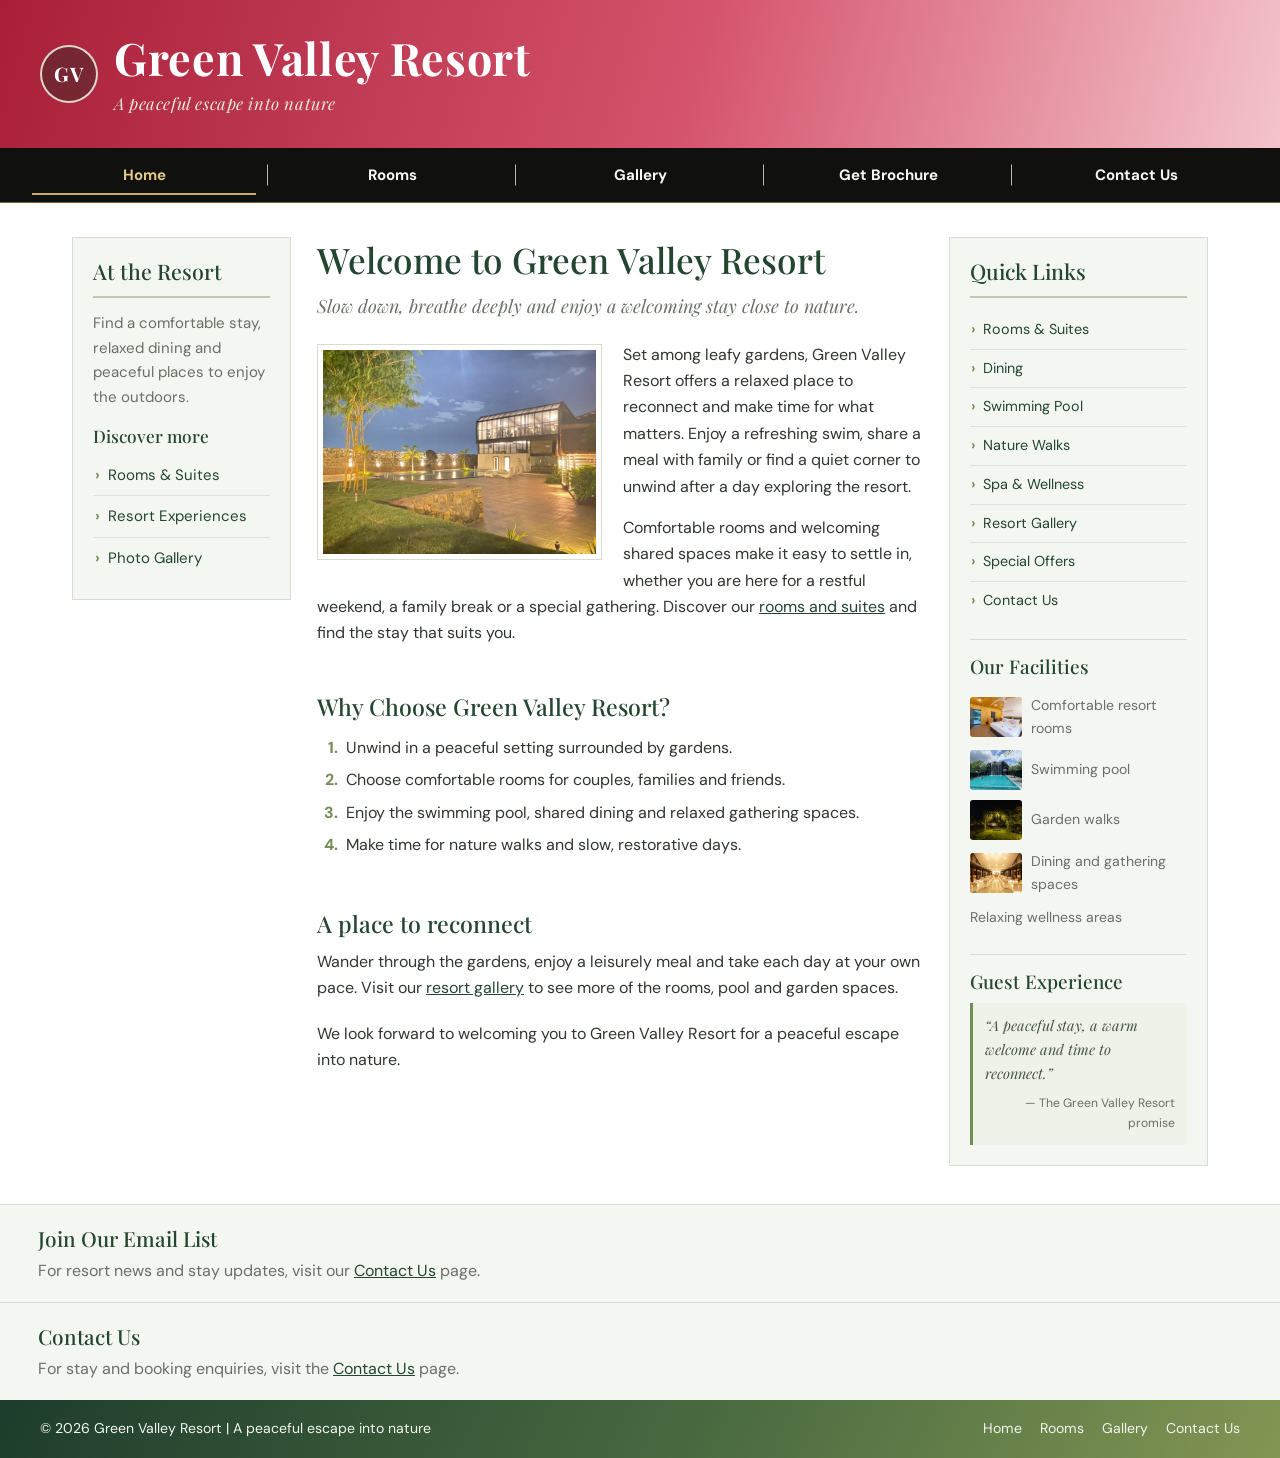
<file: index.html>
<!doctype html>
<html lang="en">
<head>
  <meta charset="utf-8">
  <meta name="viewport" content="width=device-width, initial-scale=1">
  <meta name="description" content="Green Valley Resort is a peaceful escape into nature, with welcoming rooms, poolside relaxation and garden experiences.">
  <title>Green Valley Resort | Home</title>
  <link href="https://cdn.jsdelivr.net/npm/bootstrap@5.3.3/dist/css/bootstrap.min.css" rel="stylesheet" integrity="sha384-QWTKZyjpPEjISv5WaRU9OFeRpok6YctnYmDr5pNlyT2bRjXh0JMhjY6hW+ALEwIH" crossorigin="anonymous">
  <link rel="preconnect" href="https://fonts.googleapis.com">
  <link rel="preconnect" href="https://fonts.gstatic.com" crossorigin>
  <link href="https://fonts.googleapis.com/css2?family=DM+Sans:wght@400;500;600;700&family=Playfair+Display:wght@600;700&display=swap" rel="stylesheet">
  <link rel="stylesheet" href="styles/normalize.css">
  <link rel="stylesheet" href="styles/main.css">
</head>
<body>
  <div class="site-shell">
    <header class="site-header">
      <div class="header-inner">
        <a class="brand" href="index.html">
          <span class="brand-mark" aria-hidden="true">GV</span>
          <span class="brand-copy">
            <span class="brand-name">Green Valley Resort</span>
            <span class="tagline">A peaceful escape into nature</span>
          </span>
        </a>
      </div>
    </header>

    <nav class="navbar navbar-expand-lg navbar-dark resort-nav" aria-label="Main navigation">
      <div class="container-fluid nav-inner">
        <button class="navbar-toggler ms-auto" type="button" data-bs-toggle="collapse" data-bs-target="#primaryNav" aria-controls="primaryNav" aria-expanded="false" aria-label="Toggle navigation">
          <span class="navbar-toggler-icon"></span>
          <span class="menu-label">MENU</span>
        </button>
        <div class="collapse navbar-collapse" id="primaryNav">
          <ul class="navbar-nav">
            <li class="nav-item"><a class="nav-link active" href="index.html" aria-current="page">Home</a></li>
            <li class="nav-item"><a class="nav-link" href="rooms.html">Rooms</a></li>
            <li class="nav-item"><a class="nav-link" href="gallery.html">Gallery</a></li>
            <li class="nav-item"><a class="nav-link" href="pdf/resort-brochure.pdf" target="_blank" rel="noopener noreferrer">Get Brochure</a></li>
            <li class="nav-item"><a class="nav-link" href="contact.html">Contact Us</a></li>
          </ul>
        </div>
      </div>
    </nav>

    <div class="home-layout">
      <aside class="sidebar sidebar-a">
        <h2>At the Resort</h2>
        <p>Find a comfortable stay, relaxed dining and peaceful places to enjoy the outdoors.</p>
        <h3>Discover more</h3>
        <ul class="side-links">
          <li><a href="rooms.html">Rooms &amp; Suites</a></li>
          <li><a href="rooms.html#experiences">Resort Experiences</a></li>
          <li><a href="gallery.html">Photo Gallery</a></li>
        </ul>
      </aside>

      <main class="main-content">
        <article>
          <h1>Welcome to Green Valley Resort</h1>
          <p class="lead">Slow down, breathe deeply and enjoy a welcoming stay close to nature.</p>
          <figure class="home-photo">
            <img src="images/resort-exterior.jpg" alt="Green Valley Resort exterior beside its outdoor swimming pool at dusk">
          </figure>
          <p>Set among leafy gardens, Green Valley Resort offers a relaxed place to reconnect and make time for what matters. Enjoy a refreshing swim, share a meal with family or find a quiet corner to unwind after a day exploring the resort.</p>
          <p>Comfortable rooms and welcoming shared spaces make it easy to settle in, whether you are here for a restful weekend, a family break or a special gathering. Discover our <a href="rooms.html">rooms and suites</a> and find the stay that suits you.</p>
          <section class="home-followup" id="experiences">
            <h2>Why Choose Green Valley Resort?</h2>
            <ol class="benefit-list">
              <li>Unwind in a peaceful setting surrounded by gardens.</li>
              <li>Choose comfortable rooms for couples, families and friends.</li>
              <li>Enjoy the swimming pool, shared dining and relaxed gathering spaces.</li>
              <li>Make time for nature walks and slow, restorative days.</li>
            </ol>
          </section>
          <section class="home-followup home-introduction">
            <h2>A place to reconnect</h2>
            <p>Wander through the gardens, enjoy a leisurely meal and take each day at your own pace. Visit our <a href="gallery.html">resort gallery</a> to see more of the rooms, pool and garden spaces.</p>
            <p class="closing-note">We look forward to welcoming you to Green Valley Resort for a peaceful escape into nature.</p>
          </section>
        </article>
      </main>

      <aside class="sidebar sidebar-b">
        <h2>Quick Links</h2>
        <ul class="side-links quick-links">
          <li><a href="rooms.html#rooms">Rooms &amp; Suites</a></li>
          <li><a href="rooms.html#dining">Dining</a></li>
          <li><a href="rooms.html#pool">Swimming Pool</a></li>
          <li><a href="rooms.html#nature">Nature Walks</a></li>
          <li><a href="rooms.html#wellness">Spa &amp; Wellness</a></li>
          <li><a href="gallery.html">Resort Gallery</a></li>
          <li><a href="rooms.html#offers">Special Offers</a></li>
          <li><a href="contact.html">Contact Us</a></li>
        </ul>
        <section class="facility-card">
          <h2>Our Facilities</h2>
          <ul class="facility-list">
            <li><img src="images/guest-room.jpg" alt="Timber-finished guest room with a large bed">Comfortable resort rooms</li>
            <li><img src="images/swimming-pool.jpg" alt="Outdoor pool with a rock waterfall">Swimming pool</li>
            <li><img src="images/nature-walk.jpg" alt="Garden seating beneath a leafy pergola">Garden walks</li>
            <li><img src="images/restaurant.jpg" alt="Resort dining room prepared for guests">Dining and gathering spaces</li>
            <li class="facility-list-text">Relaxing wellness areas</li>
          </ul>
        </section>
        <section class="testimonial-card">
          <h2>Guest Experience</h2>
          <blockquote>
            <p>“A peaceful stay, a warm welcome and time to reconnect.”</p>
            <footer>— The Green Valley Resort promise</footer>
          </blockquote>
        </section>
      </aside>
    </div>

    <section class="contact-strip email-list-strip" id="email-list" aria-labelledby="email-list-title">
      <h2 id="email-list-title">Join Our Email List</h2>
      <p>For resort news and stay updates, visit our <a href="contact.html">Contact Us</a> page.</p>
    </section>

    <section class="contact-strip" id="contact" aria-labelledby="contact-title">
      <h2 id="contact-title">Contact Us</h2>
      <p>For stay and booking enquiries, visit the <a href="contact.html">Contact Us</a> page.</p>
    </section>

    <footer class="site-footer">
      <div class="footer-inner">
        <p>&copy; 2026 Green Valley Resort <span aria-hidden="true">|</span> A peaceful escape into nature</p>
        <nav class="footer-nav" aria-label="Footer navigation">
          <a href="index.html">Home</a>
          <a href="rooms.html">Rooms</a>
          <a href="gallery.html">Gallery</a>
          <a href="contact.html">Contact Us</a>
        </nav>
      </div>
    </footer>
  </div>
  <script src="https://cdn.jsdelivr.net/npm/bootstrap@5.3.3/dist/js/bootstrap.bundle.min.js" integrity="sha384-YvpcrYf0tY3lHB60NNkmXc5s9fDVZLESaAA55NDzOxhy9GkcIdslK1eN7N6jIeHz" crossorigin="anonymous"></script>
</body>
</html>
</file>
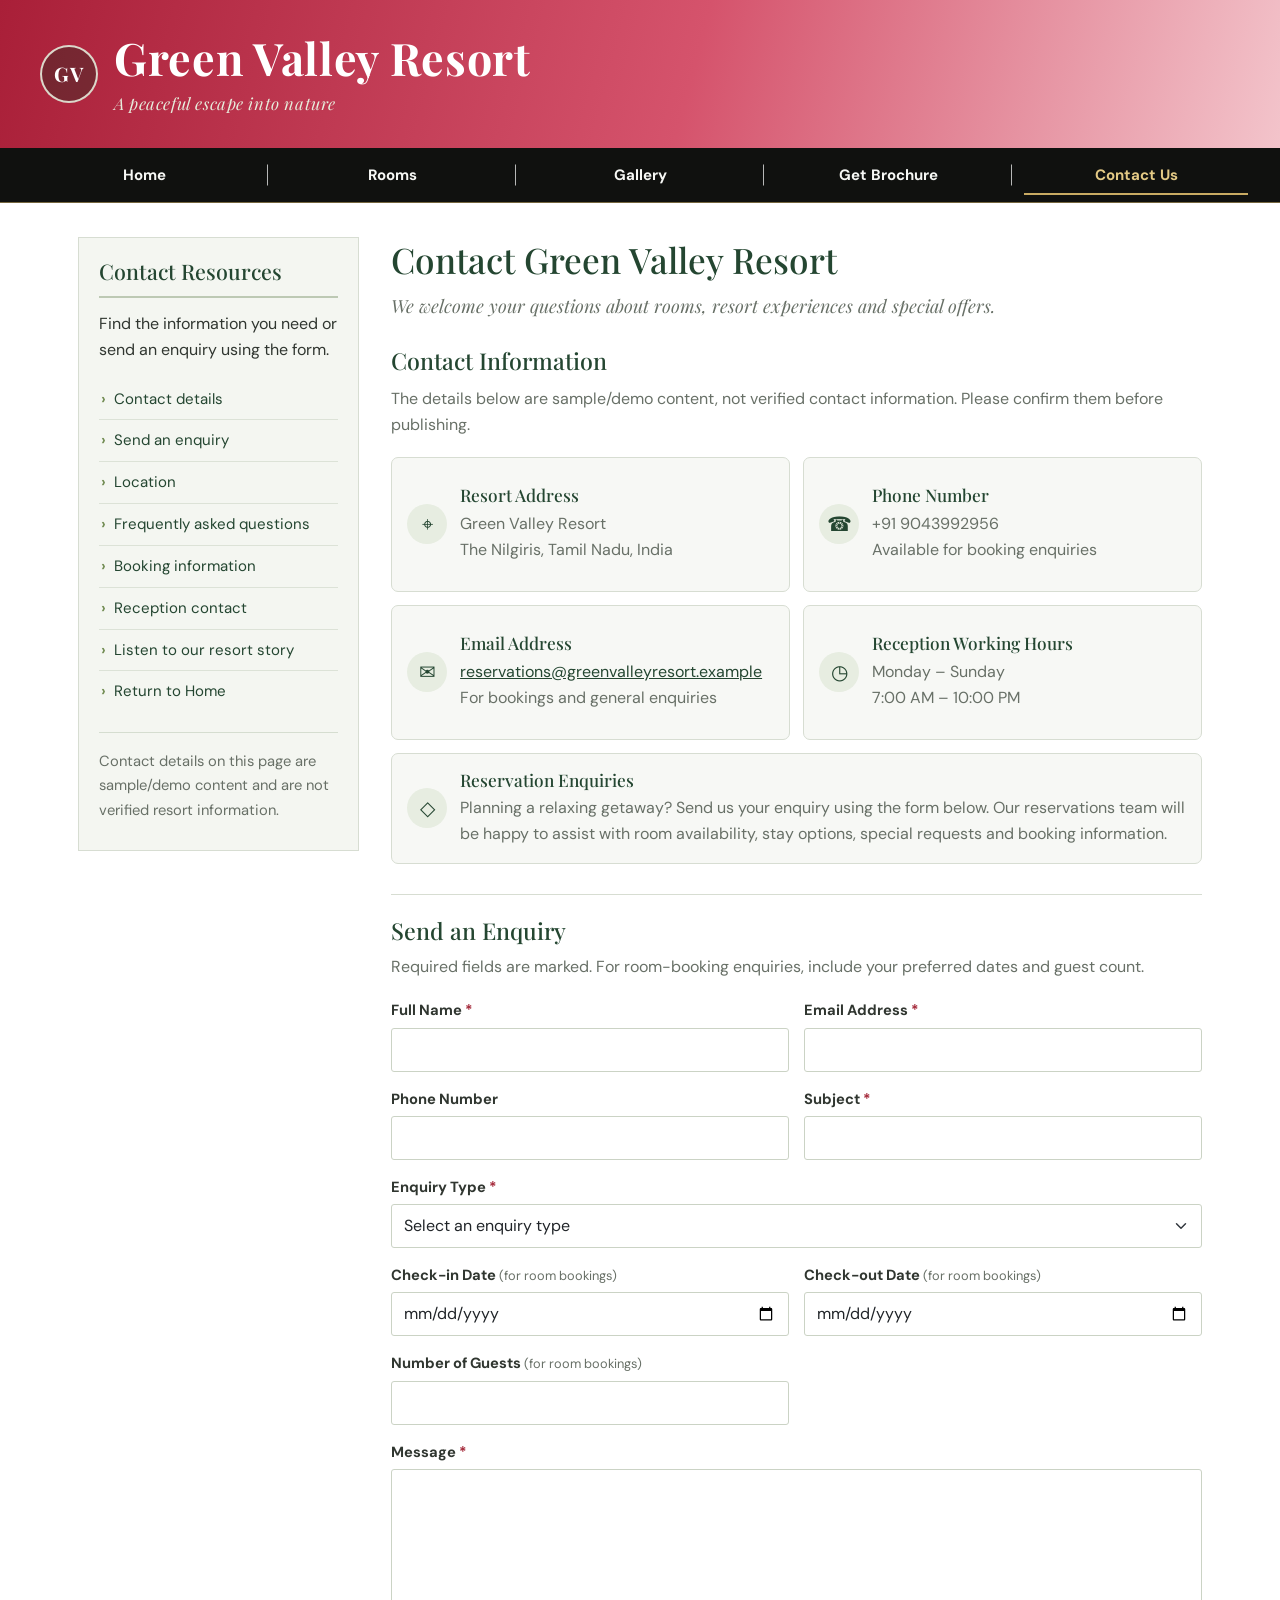
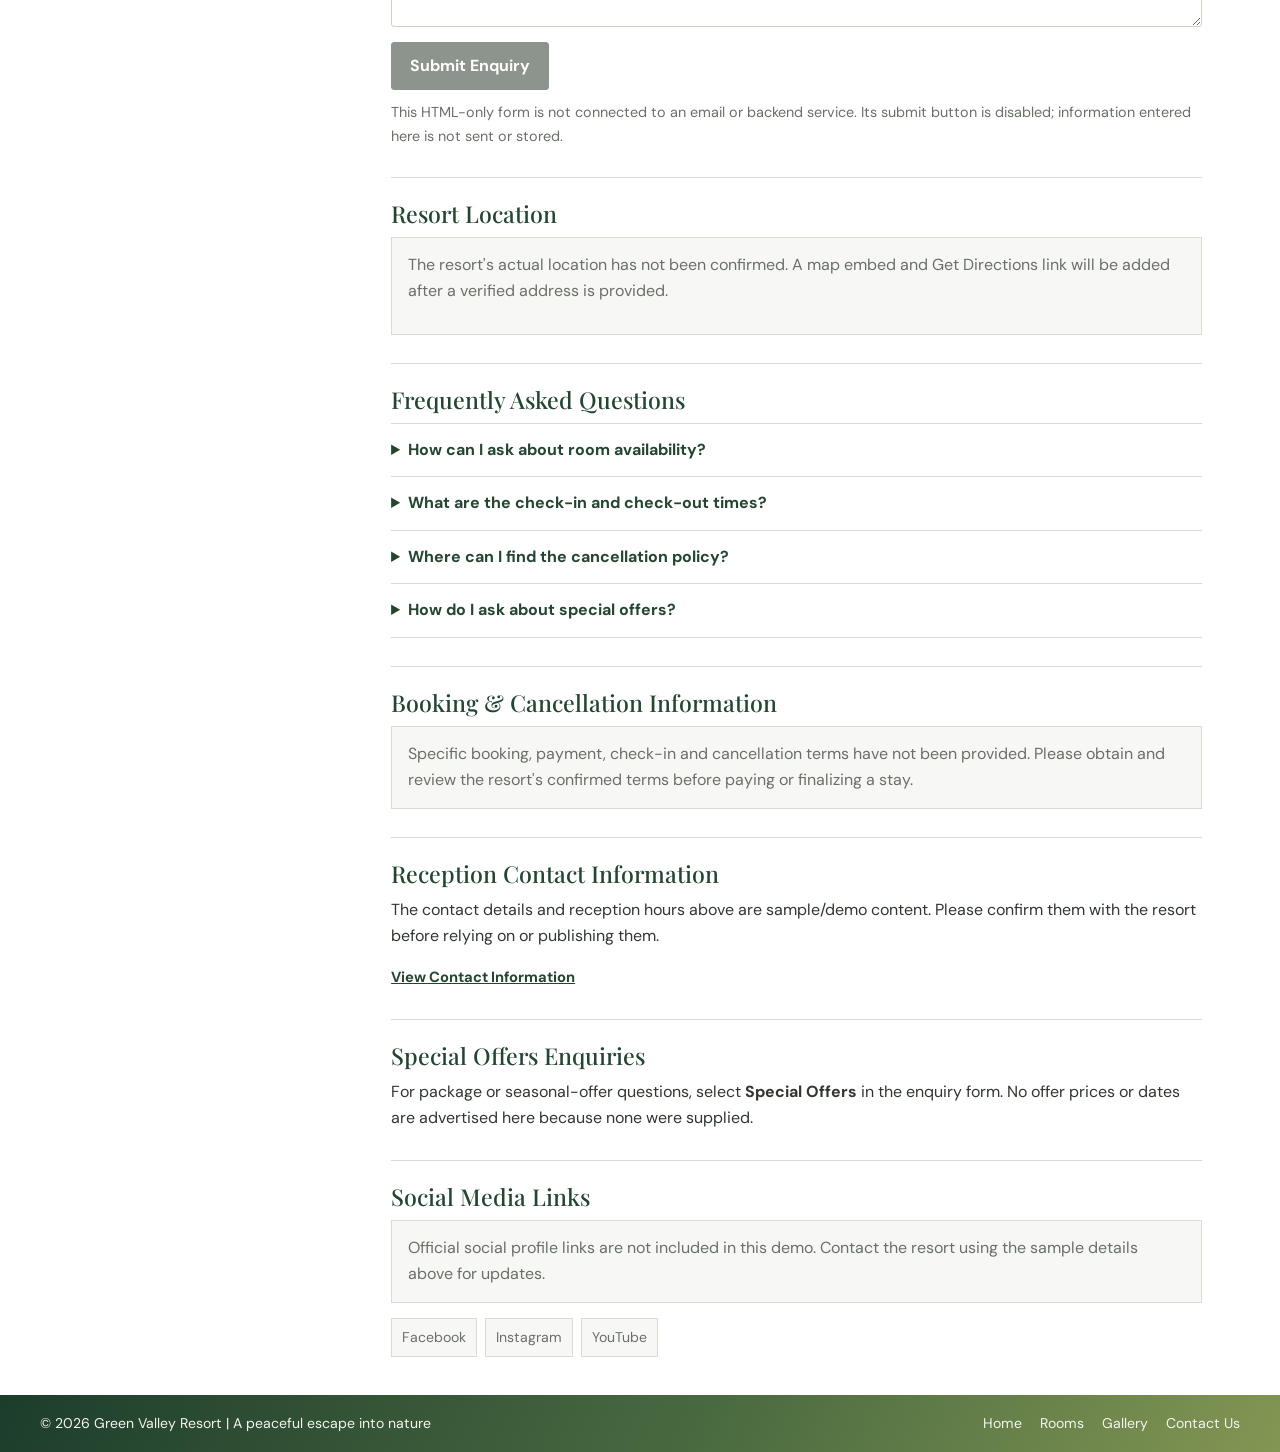
<file: contact.html>
<!doctype html>
<html lang="en">
<head>
  <meta charset="utf-8">
  <meta name="viewport" content="width=device-width, initial-scale=1">
  <meta name="description" content="Contact Green Valley Resort for room bookings, resort information and special-offer enquiries.">
  <title>Contact Us | Green Valley Resort</title>
  <link href="https://cdn.jsdelivr.net/npm/bootstrap@5.3.3/dist/css/bootstrap.min.css" rel="stylesheet" integrity="sha384-QWTKZyjpPEjISv5WaRU9OFeRpok6YctnYmDr5pNlyT2bRjXh0JMhjY6hW+ALEwIH" crossorigin="anonymous">
  <link rel="preconnect" href="https://fonts.googleapis.com">
  <link rel="preconnect" href="https://fonts.gstatic.com" crossorigin>
  <link href="https://fonts.googleapis.com/css2?family=DM+Sans:wght@400;500;600;700&family=Playfair+Display:wght@600;700&display=swap" rel="stylesheet">
  <link rel="stylesheet" href="styles/normalize.css">
  <link rel="stylesheet" href="styles/content.css">
</head>
<body>
  <div class="site-shell">
    <header class="site-header">
      <div class="header-inner">
        <a class="brand" href="index.html">
          <span class="brand-mark" aria-hidden="true">GV</span>
          <span class="brand-copy">
            <span class="brand-name">Green Valley Resort</span>
            <span class="tagline">A peaceful escape into nature</span>
          </span>
        </a>
      </div>
    </header>

    <nav class="navbar navbar-expand-lg navbar-dark resort-nav" aria-label="Main navigation">
      <div class="container-fluid nav-inner">
        <button class="navbar-toggler ms-auto" type="button" data-bs-toggle="collapse" data-bs-target="#primaryNav" aria-controls="primaryNav" aria-expanded="false" aria-label="Toggle navigation">
          <span class="navbar-toggler-icon"></span>
          <span class="menu-label">MENU</span>
        </button>
        <div class="collapse navbar-collapse" id="primaryNav">
          <ul class="navbar-nav">
            <li class="nav-item"><a class="nav-link" href="index.html">Home</a></li>
            <li class="nav-item"><a class="nav-link" href="rooms.html">Rooms</a></li>
            <li class="nav-item"><a class="nav-link" href="gallery.html">Gallery</a></li>
            <li class="nav-item"><a class="nav-link" href="pdf/resort-brochure.pdf" target="_blank" rel="noopener noreferrer">Get Brochure</a></li>
            <li class="nav-item"><a class="nav-link active" href="contact.html" aria-current="page">Contact Us</a></li>
          </ul>
        </div>
      </div>
    </nav>

    <div class="content-layout contact-page">
      <aside class="sidebar">
        <h2>Contact Resources</h2>
        <p>Find the information you need or send an enquiry using the form.</p>
        <ul class="side-links">
          <li><a href="#contact-details">Contact details</a></li>
          <li><a href="#contact-form">Send an enquiry</a></li>
          <li><a href="#location">Location</a></li>
          <li><a href="#faq">Frequently asked questions</a></li>
          <li><a href="#booking-info">Booking information</a></li>
          <li><a href="#reception-contact">Reception contact</a></li>
          <li><a href="gallery.html#audio-tour">Listen to our resort story</a></li>
          <li><a href="index.html">Return to Home</a></li>
        </ul>
        <div class="sidebar-note">
          <p>Contact details on this page are sample/demo content and are not verified resort information.</p>
        </div>
      </aside>

      <main class="main-content">
        <h1>Contact Green Valley Resort</h1>
        <p class="lead">We welcome your questions about rooms, resort experiences and special offers.</p>

        <section id="contact-details" aria-labelledby="contact-details-title">
          <h2 id="contact-details-title">Contact Information</h2>
          <p class="contact-section-intro">The details below are sample/demo content, not verified contact information. Please confirm them before publishing.</p>
          <div class="contact-detail-grid">
            <article class="contact-detail-card">
              <span class="contact-detail-icon" aria-hidden="true">⌖</span>
              <div>
                <h2>Resort Address</h2>
                <p>Green Valley Resort<br>The Nilgiris, Tamil Nadu, India</p>
              </div>
            </article>
            <article class="contact-detail-card">
              <span class="contact-detail-icon" aria-hidden="true">☎</span>
              <div>
                <h2>Phone Number</h2>
                <p>+91 9043992956<br>Available for booking enquiries</p>
              </div>
            </article>
            <article class="contact-detail-card">
              <span class="contact-detail-icon" aria-hidden="true">✉</span>
              <div>
                <h2>Email Address</h2>
                <p><a href="mailto:reservations@greenvalleyresort.example">reservations@greenvalleyresort.example</a><br>For bookings and general enquiries</p>
              </div>
            </article>
            <article class="contact-detail-card">
              <span class="contact-detail-icon" aria-hidden="true">◷</span>
              <div>
                <h2>Reception Working Hours</h2>
                <p>Monday &ndash; Sunday<br>7:00 AM &ndash; 10:00 PM</p>
              </div>
            </article>
            <article class="contact-detail-card">
              <span class="contact-detail-icon" aria-hidden="true">◇</span>
              <div>
                <h2>Reservation Enquiries</h2>
                <p>Planning a relaxing getaway? Send us your enquiry using the form below. Our reservations team will be happy to assist with room availability, stay options, special requests and booking information.</p>
              </div>
            </article>
          </div>
        </section>

        <section class="contact-section" id="contact-form" aria-labelledby="contact-form-title">
          <h2 id="contact-form-title">Send an Enquiry</h2>
          <p class="contact-section-intro">Required fields are marked. For room-booking enquiries, include your preferred dates and guest count.</p>
          <form class="contact-form" id="resort-contact-form">
            <div class="contact-form-field">
              <label for="full-name">Full Name <span class="required-mark" aria-hidden="true">*</span></label>
              <input class="form-control" type="text" id="full-name" name="fullName" autocomplete="name" required>
            </div>
            <div class="contact-form-field">
              <label for="email-address">Email Address <span class="required-mark" aria-hidden="true">*</span></label>
              <input class="form-control" type="email" id="email-address" name="email" autocomplete="email" required>
            </div>
            <div class="contact-form-field">
              <label for="phone-number">Phone Number</label>
              <input class="form-control" type="tel" id="phone-number" name="phone" autocomplete="tel">
            </div>
            <div class="contact-form-field">
              <label for="subject">Subject <span class="required-mark" aria-hidden="true">*</span></label>
              <input class="form-control" type="text" id="subject" name="subject" required>
            </div>
            <div class="contact-form-field wide">
              <label for="enquiry-type">Enquiry Type <span class="required-mark" aria-hidden="true">*</span></label>
              <select class="form-select" id="enquiry-type" name="enquiryType" required>
                <option value="">Select an enquiry type</option>
                <option value="room-booking">Room Booking</option>
                <option value="general-enquiry">General Enquiry</option>
                <option value="special-offers">Special Offers</option>
                <option value="other">Other</option>
              </select>
            </div>
            <div class="contact-form-field">
              <label for="check-in">Check-in Date <span class="booking-optional">(for room bookings)</span></label>
              <input class="form-control" type="date" id="check-in" name="checkIn">
            </div>
            <div class="contact-form-field">
              <label for="check-out">Check-out Date <span class="booking-optional">(for room bookings)</span></label>
              <input class="form-control" type="date" id="check-out" name="checkOut">
            </div>
            <div class="contact-form-field">
              <label for="guest-count">Number of Guests <span class="booking-optional">(for room bookings)</span></label>
              <input class="form-control" type="number" id="guest-count" name="guestCount" min="1" step="1" inputmode="numeric">
            </div>
            <div class="contact-form-field wide">
              <label for="message">Message <span class="required-mark" aria-hidden="true">*</span></label>
              <textarea class="form-control" id="message" name="message" rows="6" required></textarea>
            </div>
            <div class="contact-form-actions">
              <button class="contact-submit" type="button" disabled>Submit Enquiry</button>
              <p class="form-disclosure">This HTML-only form is not connected to an email or backend service. Its submit button is disabled; information entered here is not sent or stored.</p>
            </div>
          </form>
        </section>

        <section class="contact-section" id="location" aria-labelledby="location-title">
          <h2 id="location-title">Resort Location</h2>
          <div class="location-note">
            <p>The resort's actual location has not been confirmed. A map embed and Get Directions link will be added after a verified address is provided.</p>
          </div>
        </section>

        <section class="contact-section" id="faq" aria-labelledby="faq-title">
          <h2 id="faq-title">Frequently Asked Questions</h2>
          <div class="faq-list">
            <details>
              <summary>How can I ask about room availability?</summary>
              <p>Select Room Booking in the enquiry form and include your preferred dates and guest count. The current form only validates your details locally; it does not transmit a reservation request.</p>
            </details>
            <details>
              <summary>What are the check-in and check-out times?</summary>
              <p>These times have not been provided. Please confirm them with the resort before making travel arrangements.</p>
            </details>
            <details>
              <summary>Where can I find the cancellation policy?</summary>
              <p>Cancellation terms have not been supplied and may depend on the booking. Confirm the applicable terms before completing a reservation.</p>
            </details>
            <details>
              <summary>How do I ask about special offers?</summary>
              <p>Choose Special Offers in the enquiry form. A verified contact or submission service is required before the enquiry can be sent.</p>
            </details>
          </div>
        </section>

        <section class="contact-section" id="booking-info" aria-labelledby="booking-info-title">
          <h2 id="booking-info-title">Booking &amp; Cancellation Information</h2>
          <p class="policy-note">Specific booking, payment, check-in and cancellation terms have not been provided. Please obtain and review the resort's confirmed terms before paying or finalizing a stay.</p>
        </section>

        <section class="contact-section" id="reception-contact" aria-labelledby="reception-contact-title">
          <h2 id="reception-contact-title">Reception Contact Information</h2>
          <p>The contact details and reception hours above are sample/demo content. Please confirm them with the resort before relying on or publishing them.</p>
          <a class="text-link" href="#contact-details">View Contact Information</a>
        </section>

        <section class="contact-section" id="special-offers" aria-labelledby="special-offers-title">
          <h2 id="special-offers-title">Special Offers Enquiries</h2>
          <p>For package or seasonal-offer questions, select <strong>Special Offers</strong> in the enquiry form. No offer prices or dates are advertised here because none were supplied.</p>
        </section>

        <section class="contact-section" id="social-media" aria-labelledby="social-media-title">
          <h2 id="social-media-title">Social Media Links</h2>
          <p class="social-note">Official social profile links are not included in this demo. Contact the resort using the sample details above for updates.</p>
          <ul class="social-placeholder-list">
            <li>Facebook</li>
            <li>Instagram</li>
            <li>YouTube</li>
          </ul>
        </section>
      </main>
    </div>

    <footer class="site-footer">
      <div class="footer-inner">
        <p>&copy; 2026 Green Valley Resort <span aria-hidden="true">|</span> A peaceful escape into nature</p>
        <nav class="footer-nav" aria-label="Footer navigation">
          <a href="index.html">Home</a>
          <a href="rooms.html">Rooms</a>
          <a href="gallery.html">Gallery</a>
          <a href="contact.html" aria-current="page">Contact Us</a>
        </nav>
      </div>
    </footer>
  </div>
  <script src="https://cdn.jsdelivr.net/npm/bootstrap@5.3.3/dist/js/bootstrap.bundle.min.js" integrity="sha384-YvpcrYf0tY3lHB60NNkmXc5s9fDVZLESaAA55NDzOxhy9GkcIdslK1eN7N6jIeHz" crossorigin="anonymous"></script>
</body>
</html>
</file>
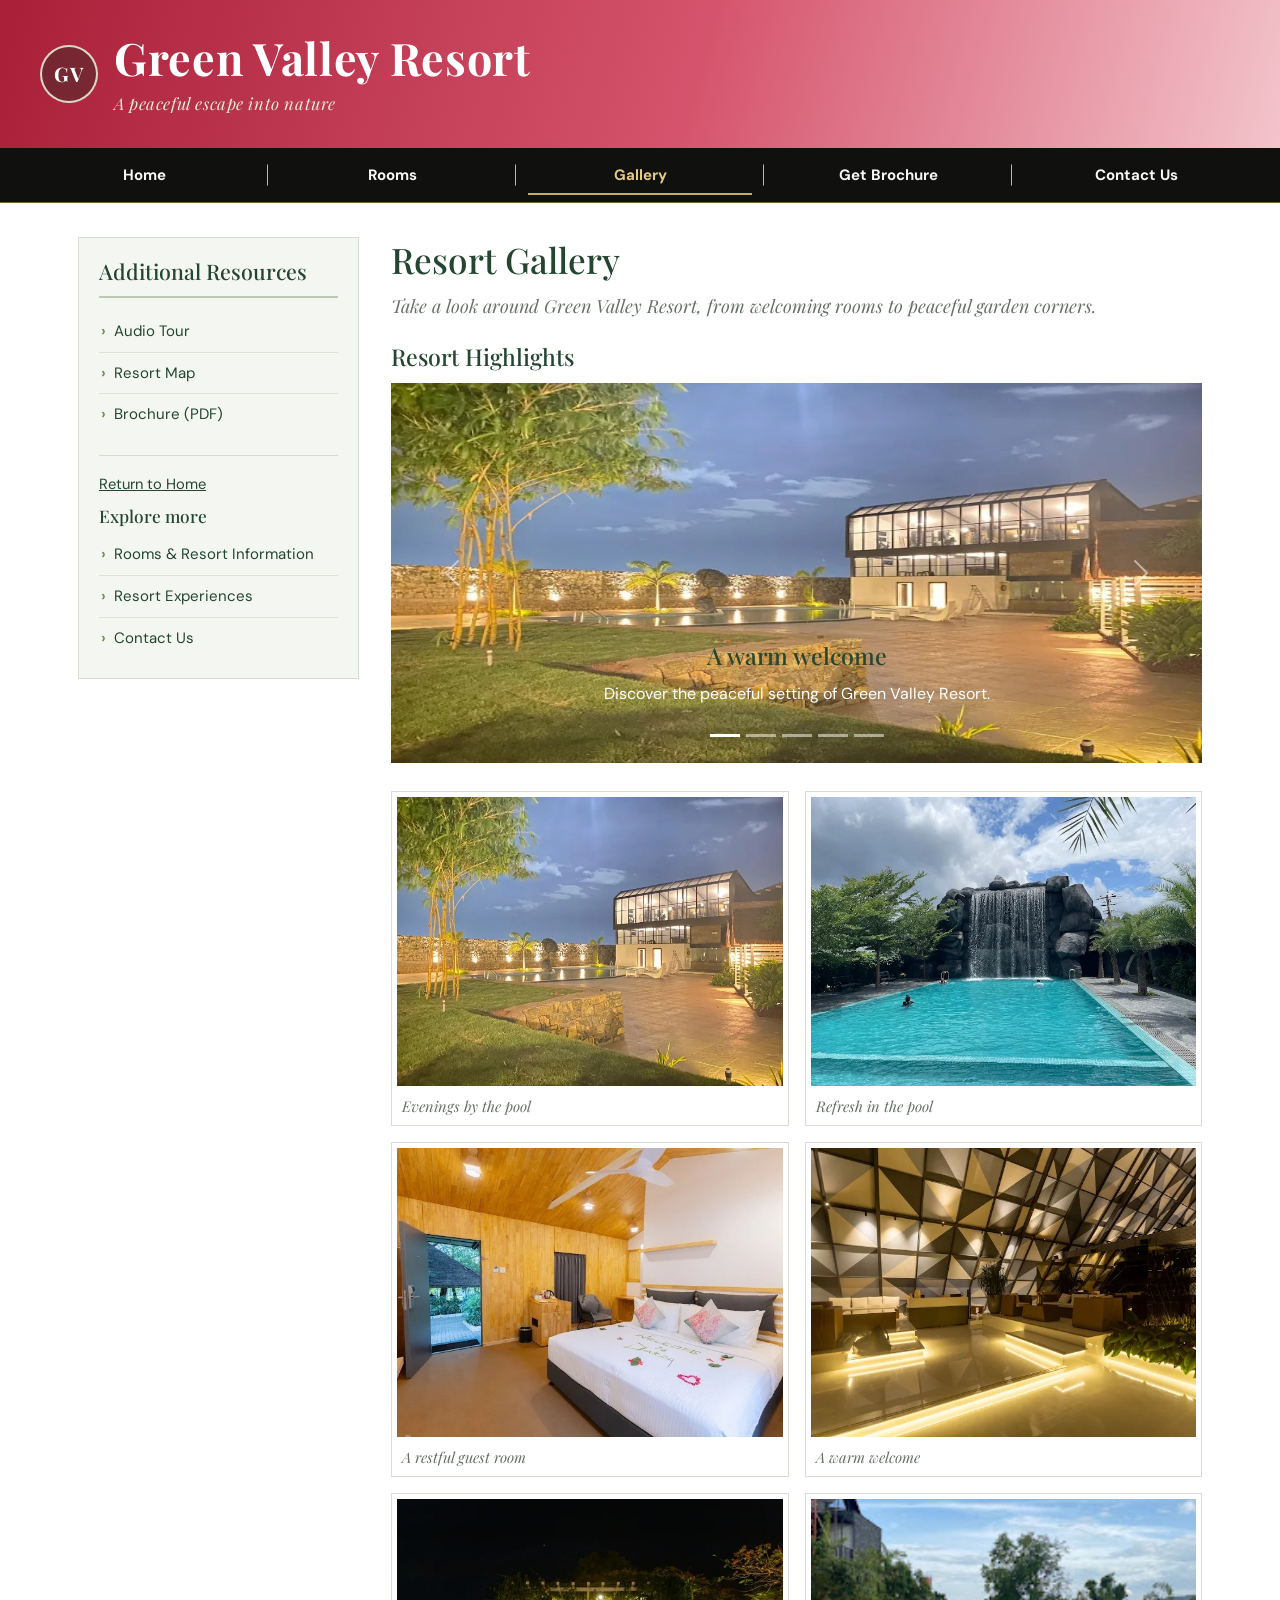
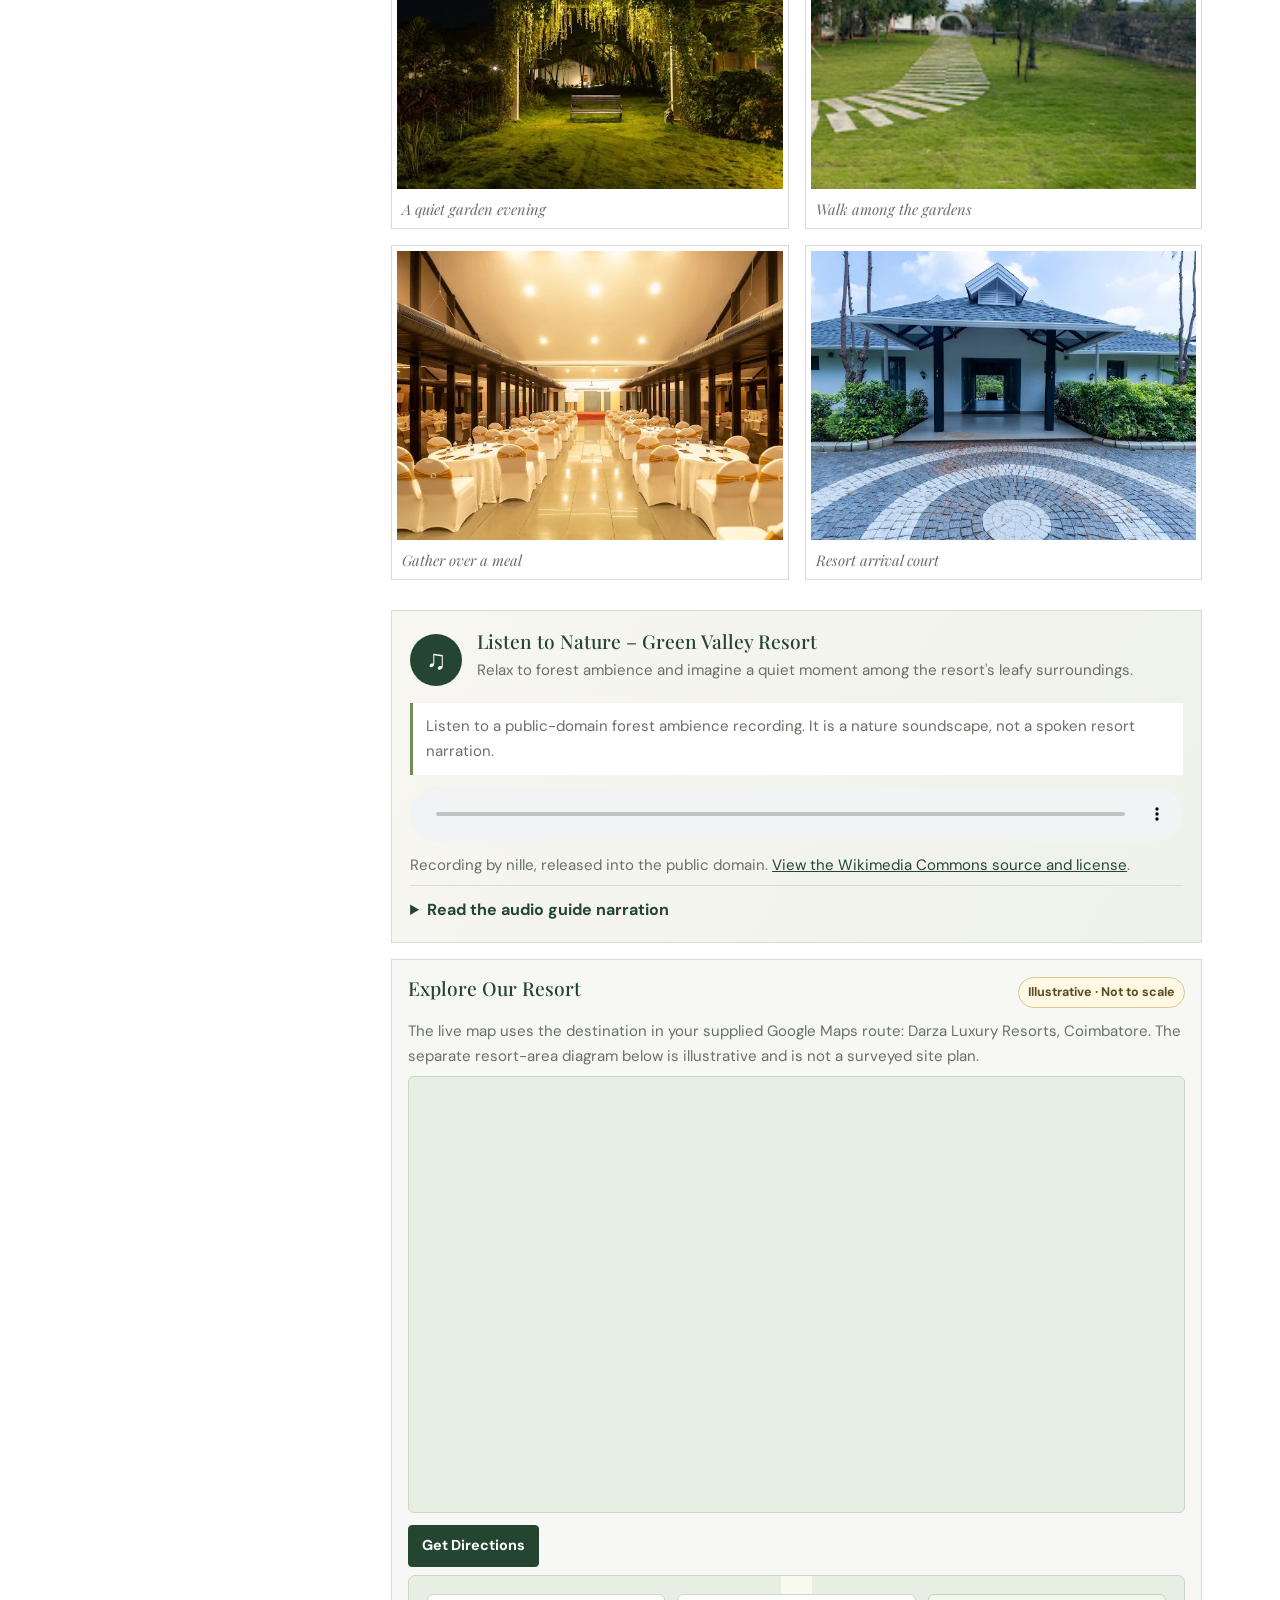
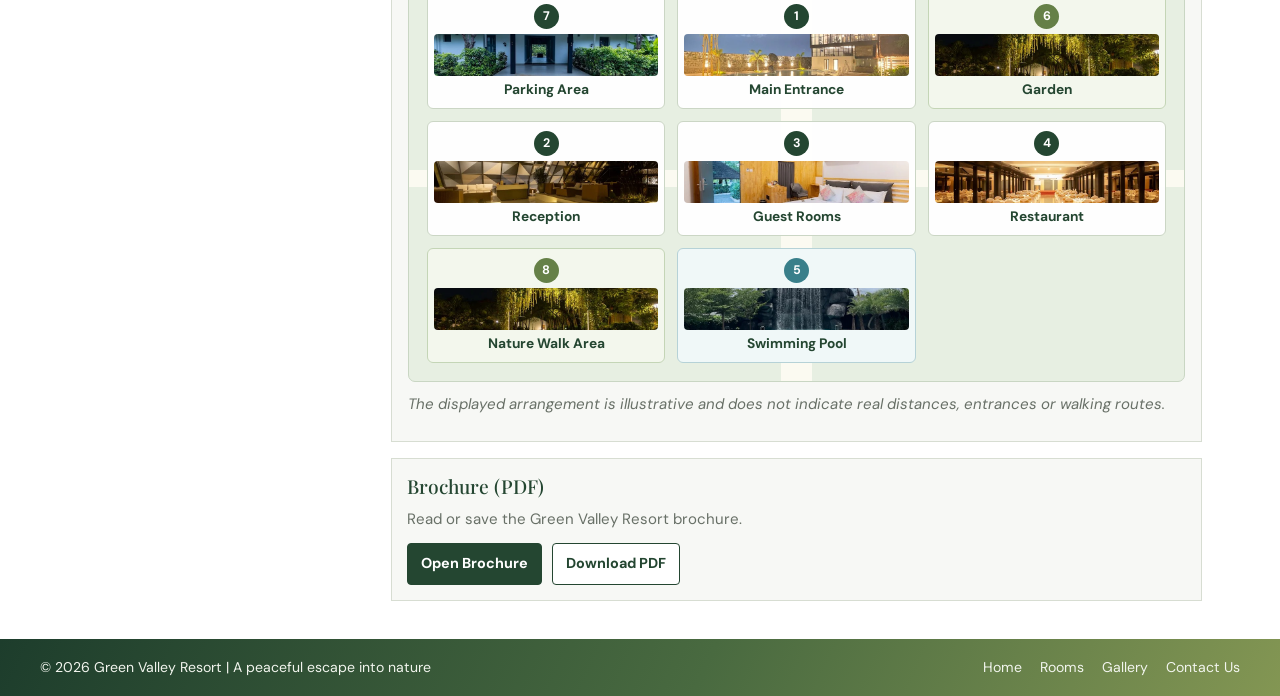
<file: gallery.html>
<!doctype html>
<html lang="en">
<head>
  <meta charset="utf-8">
  <meta name="viewport" content="width=device-width, initial-scale=1">
  <meta name="description" content="Explore resort rooms, gardens, dining and poolside moments in the Green Valley Resort gallery.">
  <title>Resort Gallery | Green Valley Resort</title>
  <link href="https://cdn.jsdelivr.net/npm/bootstrap@5.3.3/dist/css/bootstrap.min.css" rel="stylesheet" integrity="sha384-QWTKZyjpPEjISv5WaRU9OFeRpok6YctnYmDr5pNlyT2bRjXh0JMhjY6hW+ALEwIH" crossorigin="anonymous">
  <link rel="preconnect" href="https://fonts.googleapis.com">
  <link rel="preconnect" href="https://fonts.gstatic.com" crossorigin>
  <link href="https://fonts.googleapis.com/css2?family=DM+Sans:wght@400;500;600;700&family=Playfair+Display:wght@600;700&display=swap" rel="stylesheet">
  <link rel="stylesheet" href="styles/normalize.css">
  <link rel="stylesheet" href="styles/content.css">
</head>
<body>
  <div class="site-shell">
    <header class="site-header">
      <div class="header-inner">
        <a class="brand" href="index.html">
          <span class="brand-mark" aria-hidden="true">GV</span>
          <span class="brand-copy">
            <span class="brand-name">Green Valley Resort</span>
            <span class="tagline">A peaceful escape into nature</span>
          </span>
        </a>
      </div>
    </header>

    <nav class="navbar navbar-expand-lg navbar-dark resort-nav" aria-label="Main navigation">
      <div class="container-fluid nav-inner">
        <button class="navbar-toggler ms-auto" type="button" data-bs-toggle="collapse" data-bs-target="#primaryNav" aria-controls="primaryNav" aria-expanded="false" aria-label="Toggle navigation">
          <span class="navbar-toggler-icon"></span>
          <span class="menu-label">MENU</span>
        </button>
        <div class="collapse navbar-collapse" id="primaryNav">
          <ul class="navbar-nav">
            <li class="nav-item"><a class="nav-link" href="index.html">Home</a></li>
            <li class="nav-item"><a class="nav-link" href="rooms.html">Rooms</a></li>
            <li class="nav-item"><a class="nav-link active" href="gallery.html" aria-current="page">Gallery</a></li>
            <li class="nav-item"><a class="nav-link" href="pdf/resort-brochure.pdf" target="_blank" rel="noopener noreferrer">Get Brochure</a></li>
            <li class="nav-item"><a class="nav-link" href="contact.html">Contact Us</a></li>
          </ul>
        </div>
      </div>
    </nav>

    <div class="content-layout">
      <aside class="sidebar">
        <h2>Additional Resources</h2>
        <ul class="side-links resource-links">
          <li><a href="#audio-tour">Audio Tour</a></li>
          <li><a href="#resort-map">Resort Map</a></li>
          <li><a href="pdf/resort-brochure.pdf" target="_blank" rel="noopener noreferrer">Brochure (PDF)</a></li>
        </ul>
        <div class="sidebar-note">
          <p class="home-link"><a href="index.html">Return to Home</a></p>
          <h3>Explore more</h3>
          <ul class="side-links">
            <li><a href="rooms.html">Rooms &amp; Resort Information</a></li>
            <li><a href="rooms.html#experiences">Resort Experiences</a></li>
            <li><a href="contact.html">Contact Us</a></li>
          </ul>
        </div>
      </aside>

      <main class="main-content">
        <h1>Resort Gallery</h1>
        <p class="lead">Take a look around Green Valley Resort, from welcoming rooms to peaceful garden corners.</p>

        <section class="gallery-carousel-section" aria-labelledby="gallery-carousel-title">
          <h2 id="gallery-carousel-title">Resort Highlights</h2>
          <div class="resort-carousel gallery-carousel carousel slide" id="resortGalleryCarousel" data-bs-ride="carousel" data-bs-interval="5000" data-bs-pause="hover" aria-label="Featured resort images">
            <div class="carousel-indicators">
              <button type="button" data-bs-target="#resortGalleryCarousel" data-bs-slide-to="0" class="active" aria-current="true" aria-label="Show resort exterior"></button>
              <button type="button" data-bs-target="#resortGalleryCarousel" data-bs-slide-to="1" aria-label="Show guest room"></button>
              <button type="button" data-bs-target="#resortGalleryCarousel" data-bs-slide-to="2" aria-label="Show swimming pool"></button>
              <button type="button" data-bs-target="#resortGalleryCarousel" data-bs-slide-to="3" aria-label="Show garden"></button>
              <button type="button" data-bs-target="#resortGalleryCarousel" data-bs-slide-to="4" aria-label="Show restaurant"></button>
            </div>
            <div class="carousel-inner">
              <div class="carousel-item active">
                <img src="images/resort-exterior.jpg" class="d-block w-100" alt="Green Valley Resort exterior beside its outdoor swimming pool at dusk">
                <div class="carousel-caption">
                  <h2>A warm welcome</h2>
                  <p>Discover the peaceful setting of Green Valley Resort.</p>
                </div>
              </div>
              <div class="carousel-item">
                <img src="images/guest-room.jpg" class="d-block w-100" alt="Warm timber guest room with a large comfortable bed">
                <div class="carousel-caption">
                  <h2>A restful room</h2>
                  <p>Settle into a comfortable space for your stay.</p>
                </div>
              </div>
              <div class="carousel-item">
                <img src="images/swimming-pool.jpg" class="d-block w-100" alt="Outdoor swimming pool with a rock waterfall and tropical greenery">
                <div class="carousel-caption">
                  <h2>Refresh by the pool</h2>
                  <p>Take a swim or enjoy a relaxed afternoon outdoors.</p>
                </div>
              </div>
              <div class="carousel-item">
                <img src="images/unnamed.jpg" class="d-block w-100" alt="Green lawn with stepping stones and landscaped resort gardens">
                <div class="carousel-caption">
                  <h2>Explore the gardens</h2>
                  <p>Follow the stepping stones through the green grounds.</p>
                </div>
              </div>
              <div class="carousel-item">
                <img src="images/restaurant.jpg" class="d-block w-100" alt="Resort restaurant dining room arranged for guests">
                <div class="carousel-caption">
                  <h2>Gather over a meal</h2>
                  <p>Enjoy time together in the resort dining room.</p>
                </div>
              </div>
            </div>
            <button class="carousel-control-prev" type="button" data-bs-target="#resortGalleryCarousel" data-bs-slide="prev">
              <span class="carousel-control-prev-icon" aria-hidden="true"></span>
              <span class="visually-hidden">Previous</span>
            </button>
            <button class="carousel-control-next" type="button" data-bs-target="#resortGalleryCarousel" data-bs-slide="next">
              <span class="carousel-control-next-icon" aria-hidden="true"></span>
              <span class="visually-hidden">Next</span>
            </button>
          </div>
        </section>

        <section class="gallery-grid" aria-label="Green Valley Resort photo gallery">
          <figure class="gallery-card">
            <img src="images/resort-exterior.jpg" alt="Green Valley Resort exterior beside its outdoor swimming pool at dusk">
            <figcaption>Evenings by the pool</figcaption>
          </figure>
          <figure class="gallery-card">
            <img src="images/swimming-pool.jpg" alt="Outdoor pool with a rock waterfall and tropical greenery">
            <figcaption>Refresh in the pool</figcaption>
          </figure>
          <figure class="gallery-card">
            <img src="images/guest-room.jpg" alt="Guest room with a comfortable bed and warm timber finishes">
            <figcaption>A restful guest room</figcaption>
          </figure>
          <figure class="gallery-card">
            <img src="images/reception.jpg" alt="Warmly lit resort reception lounge with comfortable seating">
            <figcaption>A warm welcome</figcaption>
          </figure>
          <figure class="gallery-card">
            <img src="images/garden.jpg" alt="Garden seating beneath a leafy pergola at night">
            <figcaption>A quiet garden evening</figcaption>
          </figure>
          <figure class="gallery-card">
            <img src="images/unnamed.jpg" alt="Garden lawn with a stepping-stone path and resort landscaping">
            <figcaption>Walk among the gardens</figcaption>
          </figure>
          <figure class="gallery-card">
            <img src="images/restaurant.jpg" alt="Resort restaurant dining room set for a gathering">
            <figcaption>Gather over a meal</figcaption>
          </figure>
          <figure class="gallery-card">
            <img src="images/parking.jpg" alt="Paved arrival court in front of the resort entrance">
            <figcaption>Resort arrival court</figcaption>
          </figure>
        </section>

        <section class="resource-details" aria-label="Gallery resources">
          <section class="audio-guide-panel" id="audio-tour" aria-labelledby="audio-guide-title">
            <div class="audio-guide-heading">
              <span class="audio-guide-icon" aria-hidden="true">♫</span>
              <div>
                <h2 id="audio-guide-title">Listen to Nature &ndash; Green Valley Resort</h2>
                <p class="audio-guide-subtitle">Relax to forest ambience and imagine a quiet moment among the resort's leafy surroundings.</p>
              </div>
            </div>
            <p class="audio-guide-description">Listen to a public-domain forest ambience recording. It is a nature soundscape, not a spoken resort narration.</p>
            <audio class="nature-audio" controls preload="none">
              <source src="audio/forest-ambience.ogg" type="audio/ogg">
              Your browser does not support audio.
            </audio>
            <p class="audio-credit">Recording by nille, released into the public domain. <a href="https://commons.wikimedia.org/wiki/File:20090610_0_ambience.ogg" target="_blank" rel="noopener noreferrer">View the Wikimedia Commons source and license</a>.</p>
            <details class="audio-transcript">
              <summary>Read the audio guide narration</summary>
              <div>
                <p>Welcome to Green Valley Resort, a peaceful escape created for a little more rest, fresh air and time together.</p>
                <p>Set in a tranquil natural setting, the resort invites you to slow down among leafy gardens and welcoming outdoor spaces. No specific street address or location has been supplied yet.</p>
                <p>Our comfortable rooms offer a calm place to settle in and recharge, with welcoming details for a restful stay.</p>
                <p>When it is time to gather, enjoy the resort's dining spaces and share a relaxed meal with family and friends.</p>
                <p>Spend an afternoon by the swimming pool, take a refreshing swim or enjoy other leisurely recreational activities around the resort.</p>
                <p>For a quieter moment, follow the garden paths, enjoy the natural surroundings and find a comfortable place to unwind.</p>
                <p>For current special experiences, availability and booking information, visit our <a href="contact.html">Contact Us</a> page. We look forward to welcoming you to Green Valley Resort.</p>
              </div>
            </details>
          </section>
          <section class="resort-map-panel" id="resort-map" aria-labelledby="resort-map-title">
            <div class="resort-map-heading">
              <h2 id="resort-map-title">Explore Our Resort</h2>
              <span class="map-scale-badge">Illustrative &middot; Not to scale</span>
            </div>
            <p class="map-notice">The live map uses the destination in your supplied Google Maps route: Darza Luxury Resorts, Coimbatore. The separate resort-area diagram below is illustrative and is not a surveyed site plan.</p>
            <div class="live-map-frame">
              <iframe
                title="Google Maps showing the supplied Darza Luxury Resorts destination in Coimbatore"
                src="https://maps.google.com/maps?q=11.0921719%2C76.9018089&amp;z=15&amp;output=embed"
                loading="lazy"
                referrerpolicy="no-referrer-when-downgrade"
                allowfullscreen>
              </iframe>
            </div>
            <p class="map-actions">
              <a class="resource-button" href="https://www.google.com/maps/dir/11.027027,77.135866/Darza+Luxury+Resorts,+Door+No.1,+356,+SF+No.470%2F4,+22+-+Nanjundapuram,+Coimbatore,+Tamil+Nadu+641017/@11.0430739,76.8540537,11z/data!3m1!4b1!4m9!4m8!1m1!4e1!1m5!1m1!1s0x3ba8f5d7d41325a5:0x8756d304379894d8!2m2!1d76.9018089!2d11.0921719?entry=ttu&amp;g_ep=EgoyMDI2MTExOC4xIKXMDSoASAFQAw%3D%3D" target="_blank" rel="noopener noreferrer">Get Directions</a>
            </p>
            <ol class="resort-map-illustration" aria-label="Illustrative resort locations">
              <li class="map-location map-location-entrance"><span class="map-marker" aria-hidden="true">1</span><img src="images/resort-exterior.jpg" alt="Resort exterior and landscaped entrance"><span>Main Entrance</span></li>
              <li class="map-location map-location-reception"><span class="map-marker" aria-hidden="true">2</span><img src="images/reception.jpg" alt="Warmly lit resort reception lounge"><span>Reception</span></li>
              <li class="map-location map-location-rooms"><span class="map-marker" aria-hidden="true">3</span><img src="images/guest-room.jpg" alt="Guest room with a comfortable bed"><span>Guest Rooms</span></li>
              <li class="map-location map-location-restaurant"><span class="map-marker" aria-hidden="true">4</span><img src="images/restaurant.jpg" alt="Resort dining room prepared for guests"><span>Restaurant</span></li>
              <li class="map-location map-location-pool"><span class="map-marker" aria-hidden="true">5</span><img src="images/swimming-pool.jpg" alt="Outdoor swimming pool with a rock waterfall"><span>Swimming Pool</span></li>
              <li class="map-location map-location-garden"><span class="map-marker" aria-hidden="true">6</span><img src="images/garden.jpg" alt="Garden seating beneath a leafy pergola"><span>Garden</span></li>
              <li class="map-location map-location-parking"><span class="map-marker" aria-hidden="true">7</span><img src="images/parking.jpg" alt="Paved arrival court in front of the resort entrance"><span>Parking Area</span></li>
              <li class="map-location map-location-nature"><span class="map-marker" aria-hidden="true">8</span><img src="images/nature-walk.jpg" alt="Leafy garden path beside the resort seating area"><span>Nature Walk Area</span></li>
            </ol>
            <p class="map-caption">The displayed arrangement is illustrative and does not indicate real distances, entrances or walking routes.</p>
          </section>
          <div id="brochure">
            <h2>Brochure (PDF)</h2>
            <p>Read or save the Green Valley Resort brochure.</p>
            <div class="brochure-actions">
              <a class="resource-button" href="pdf/resort-brochure.pdf" target="_blank" rel="noopener noreferrer">Open Brochure</a>
              <a class="resource-button secondary" href="pdf/resort-brochure.pdf" download>Download PDF</a>
            </div>
          </div>
        </section>
      </main>
    </div>

    <footer class="site-footer">
      <div class="footer-inner">
        <p>&copy; 2026 Green Valley Resort <span aria-hidden="true">|</span> A peaceful escape into nature</p>
        <nav class="footer-nav" aria-label="Footer navigation">
          <a href="index.html">Home</a>
          <a href="rooms.html">Rooms</a>
          <a href="gallery.html">Gallery</a>
          <a href="contact.html">Contact Us</a>
        </nav>
      </div>
    </footer>
  </div>
  <script src="https://cdn.jsdelivr.net/npm/bootstrap@5.3.3/dist/js/bootstrap.bundle.min.js" integrity="sha384-YvpcrYf0tY3lHB60NNkmXc5s9fDVZLESaAA55NDzOxhy9GkcIdslK1eN7N6jIeHz" crossorigin="anonymous"></script>
</body>
</html>
</file>
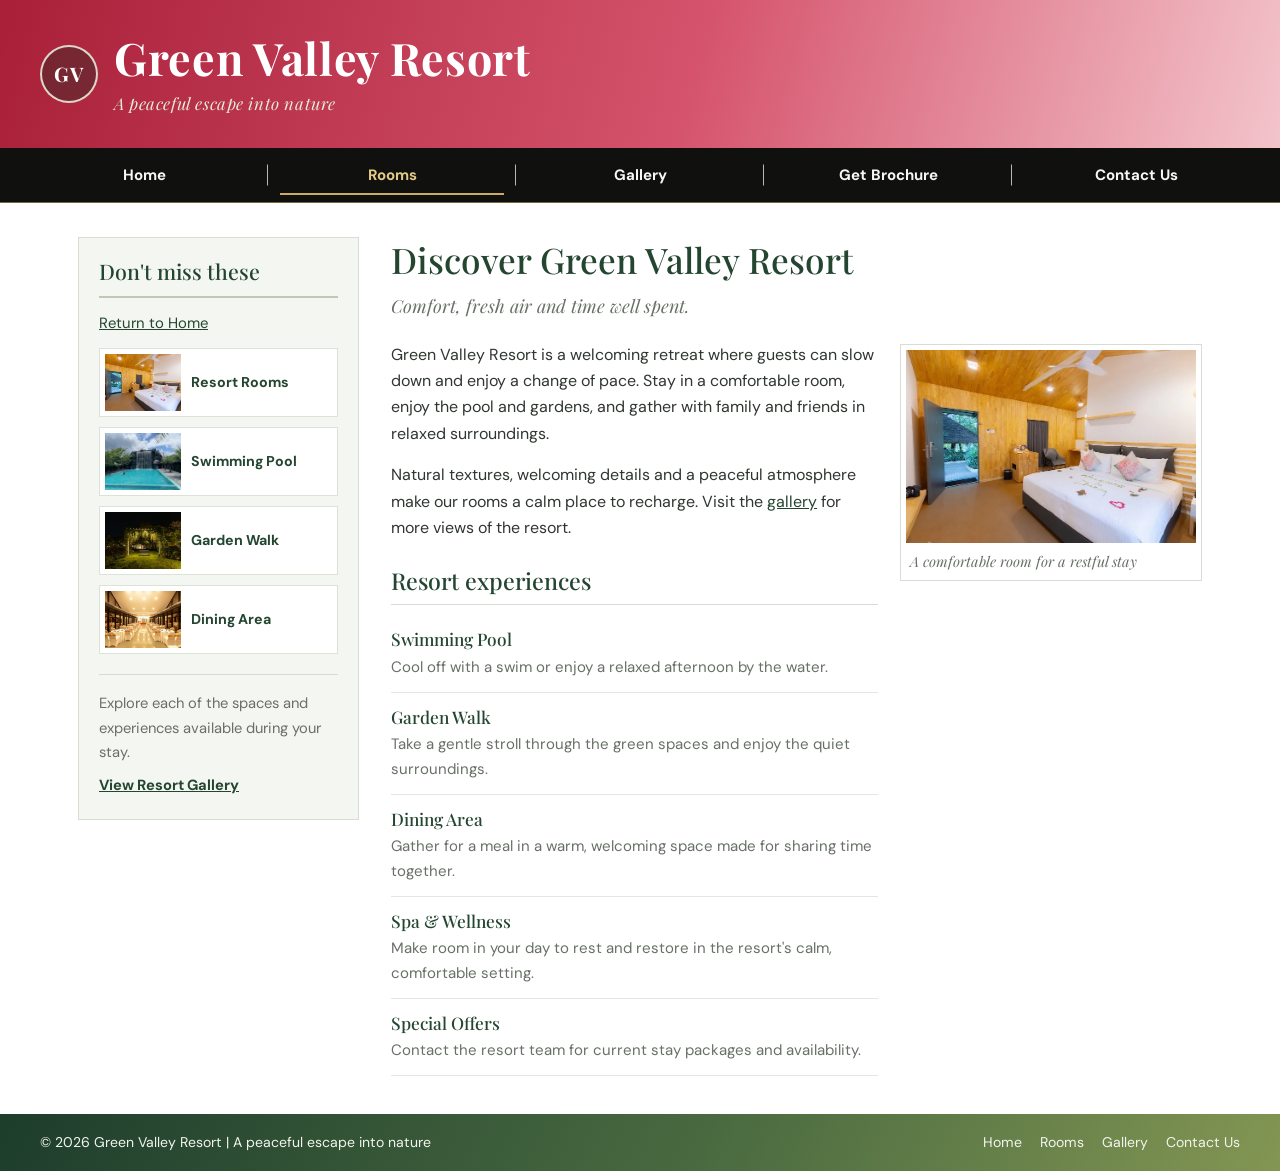
<file: rooms.html>
<!doctype html>
<html lang="en">
<head>
  <meta charset="utf-8">
  <meta name="viewport" content="width=device-width, initial-scale=1">
  <meta name="description" content="Discover Green Valley Resort rooms, dining, pool, garden walks and wellness spaces.">
  <title>Rooms &amp; Resort Information | Green Valley Resort</title>
  <link href="https://cdn.jsdelivr.net/npm/bootstrap@5.3.3/dist/css/bootstrap.min.css" rel="stylesheet" integrity="sha384-QWTKZyjpPEjISv5WaRU9OFeRpok6YctnYmDr5pNlyT2bRjXh0JMhjY6hW+ALEwIH" crossorigin="anonymous">
  <link rel="preconnect" href="https://fonts.googleapis.com">
  <link rel="preconnect" href="https://fonts.gstatic.com" crossorigin>
  <link href="https://fonts.googleapis.com/css2?family=DM+Sans:wght@400;500;600;700&family=Playfair+Display:wght@600;700&display=swap" rel="stylesheet">
  <link rel="stylesheet" href="styles/normalize.css">
  <link rel="stylesheet" href="styles/content.css">
</head>
<body>
  <div class="site-shell">
    <header class="site-header">
      <div class="header-inner">
        <a class="brand" href="index.html">
          <span class="brand-mark" aria-hidden="true">GV</span>
          <span class="brand-copy">
            <span class="brand-name">Green Valley Resort</span>
            <span class="tagline">A peaceful escape into nature</span>
          </span>
        </a>
      </div>
    </header>

    <nav class="navbar navbar-expand-lg navbar-dark resort-nav" aria-label="Main navigation">
      <div class="container-fluid nav-inner">
        <button class="navbar-toggler ms-auto" type="button" data-bs-toggle="collapse" data-bs-target="#primaryNav" aria-controls="primaryNav" aria-expanded="false" aria-label="Toggle navigation">
          <span class="navbar-toggler-icon"></span>
          <span class="menu-label">MENU</span>
        </button>
        <div class="collapse navbar-collapse" id="primaryNav">
          <ul class="navbar-nav">
            <li class="nav-item"><a class="nav-link" href="index.html">Home</a></li>
            <li class="nav-item"><a class="nav-link active" href="rooms.html" aria-current="page">Rooms</a></li>
            <li class="nav-item"><a class="nav-link" href="gallery.html">Gallery</a></li>
            <li class="nav-item"><a class="nav-link" href="pdf/resort-brochure.pdf" target="_blank" rel="noopener noreferrer">Get Brochure</a></li>
            <li class="nav-item"><a class="nav-link" href="contact.html">Contact Us</a></li>
          </ul>
        </div>
      </div>
    </nav>

    <div class="content-layout">
      <aside class="sidebar">
        <h2>Don't miss these</h2>
        <p class="home-link"><a href="index.html">Return to Home</a></p>
        <div class="image-links">
          <a class="image-link" href="#rooms">
            <img src="images/guest-room.jpg" alt="Timber-finished guest room with a large bed">
            <span>Resort Rooms</span>
          </a>
          <a class="image-link" href="#pool">
            <img src="images/swimming-pool.jpg" alt="Outdoor pool with a rock waterfall and garden surroundings">
            <span>Swimming Pool</span>
          </a>
          <a class="image-link" href="#nature">
            <img src="images/nature-walk.jpg" alt="Garden seating beneath a leafy pergola">
            <span>Garden Walk</span>
          </a>
          <a class="image-link" href="#dining">
            <img src="images/restaurant.jpg" alt="Resort dining room arranged for a gathering">
            <span>Dining Area</span>
          </a>
        </div>
        <div class="sidebar-note">
          <p>Explore each of the spaces and experiences available during your stay.</p>
          <a class="text-link" href="gallery.html">View Resort Gallery</a>
        </div>
      </aside>

      <main class="main-content">
        <article>
          <h1>Discover Green Valley Resort</h1>
          <p class="lead">Comfort, fresh air and time well spent.</p>
          <div class="room-article-grid">
            <div class="article-copy">
              <p>Green Valley Resort is a welcoming retreat where guests can slow down and enjoy a change of pace. Stay in a comfortable room, enjoy the pool and gardens, and gather with family and friends in relaxed surroundings.</p>
              <p>Natural textures, welcoming details and a peaceful atmosphere make our rooms a calm place to recharge. Visit the <a href="gallery.html">gallery</a> for more views of the resort.</p>

              <section class="experience-list" id="experiences">
                <h2>Resort experiences</h2>
                <div class="experience-item" id="pool">
                  <h3>Swimming Pool</h3>
                  <p>Cool off with a swim or enjoy a relaxed afternoon by the water.</p>
                </div>
                <div class="experience-item" id="nature">
                  <h3>Garden Walk</h3>
                  <p>Take a gentle stroll through the green spaces and enjoy the quiet surroundings.</p>
                </div>
                <div class="experience-item" id="dining">
                  <h3>Dining Area</h3>
                  <p>Gather for a meal in a warm, welcoming space made for sharing time together.</p>
                </div>
                <div class="experience-item" id="wellness">
                  <h3>Spa &amp; Wellness</h3>
                  <p>Make room in your day to rest and restore in the resort's calm, comfortable setting.</p>
                </div>
                <div class="experience-item" id="offers">
                  <h3>Special Offers</h3>
                  <p>Contact the resort team for current stay packages and availability.</p>
                </div>
              </section>
            </div>
            <figure class="room-photo" id="rooms">
              <img src="images/guest-room.jpg" alt="Resort guest room with a comfortable bed and warm timber details">
              <figcaption>A comfortable room for a restful stay</figcaption>
            </figure>
          </div>
        </article>
      </main>
    </div>

    <footer class="site-footer">
      <div class="footer-inner">
        <p>&copy; 2026 Green Valley Resort <span aria-hidden="true">|</span> A peaceful escape into nature</p>
        <nav class="footer-nav" aria-label="Footer navigation">
          <a href="index.html">Home</a>
          <a href="rooms.html">Rooms</a>
          <a href="gallery.html">Gallery</a>
          <a href="contact.html">Contact Us</a>
        </nav>
      </div>
    </footer>
  </div>
  <script src="https://cdn.jsdelivr.net/npm/bootstrap@5.3.3/dist/js/bootstrap.bundle.min.js" integrity="sha384-YvpcrYf0tY3lHB60NNkmXc5s9fDVZLESaAA55NDzOxhy9GkcIdslK1eN7N6jIeHz" crossorigin="anonymous"></script>
</body>
</html>
</file>
<file: styles/main.css>
.home-layout {
  width: min(1200px, calc(100% - 36px));
  display: grid;
  grid-template-columns: minmax(170px, 0.76fr) minmax(0, 2.1fr) minmax(205px, 0.9fr);
  align-items: start;
  gap: 26px;
  padding: 34px 32px 38px;
  margin: 0 auto;
}

.home-layout .main-content {
  min-width: 0;
}

.home-photo {
  float: left;
  width: min(47%, 370px);
  margin: 2px 21px 12px 0;
  padding: 5px;
  border: 1px solid var(--line);
  background: #fff;
}

.home-photo img {
  display: block;
  width: 100%;
  height: auto;
}

.home-photo figcaption {
  padding: 7px 4px 1px;
  color: var(--muted);
  font-family: var(--heading-font);
  font-size: 0.9rem;
  font-style: italic;
}

.home-followup {
  clear: both;
  padding-top: 8px;
}

.home-followup h2 {
  margin-top: 22px;
}

.closing-note {
  margin-bottom: 0;
  padding-top: 4px;
}

.benefit-list {
  margin: 0 0 17px;
  padding-left: 25px;
}

.benefit-list li {
  padding: 3px 0 3px 4px;
}

.benefit-list li::marker {
  color: var(--leaf);
  font-weight: 700;
}

.sidebar-a > p {
  color: var(--muted);
  font-size: 0.94rem;
}

.sidebar-b .side-links a {
  padding: 7px 1px;
  font-size: 0.9rem;
}

.facility-card,
.testimonial-card {
  margin-top: 19px;
  padding-top: 15px;
  border-top: 1px solid #d5ddd0;
}

.facility-card h2,
.testimonial-card h2 {
  margin: 0 0 9px;
  font-size: 1.18rem;
}

.facility-list {
  margin: 0;
  padding: 0;
  color: var(--muted);
  font-size: 0.88rem;
  list-style: none;
}

.facility-list li {
  display: grid;
  grid-template-columns: 52px minmax(0, 1fr);
  align-items: center;
  gap: 9px;
  padding: 5px 0;
}

.facility-list .facility-list-text {
  grid-template-columns: minmax(0, 1fr);
}

.facility-list img {
  display: block;
  width: 52px;
  height: 40px;
  border-radius: 3px;
  object-fit: cover;
}

.testimonial-card blockquote {
  margin: 0;
  padding: 11px 12px;
  border-left: 3px solid var(--leaf);
  background: #eef2e8;
}

.testimonial-card blockquote p {
  margin: 0 0 8px;
  color: #465345;
  font-family: var(--heading-font);
  font-size: 0.9rem;
  font-style: italic;
}

.testimonial-card blockquote footer {
  color: var(--muted);
  font-size: 0.76rem;
  text-align: right;
}

@media screen and (max-width: 991.98px) {
  .home-layout {
    grid-template-columns: minmax(0, 1.8fr) minmax(195px, 1fr);
    gap: 24px;
    padding: 30px 28px 34px;
  }

  .home-layout .main-content {
    grid-column: 1;
    grid-row: 1;
  }

  .home-layout .sidebar-b {
    grid-column: 2;
    grid-row: 1;
  }

  .home-layout .sidebar-a {
    display: grid;
    grid-column: 1 / -1;
    grid-row: 2;
    grid-template-columns: minmax(160px, 0.8fr) minmax(0, 1.8fr);
    column-gap: 22px;
  }

  .home-layout .sidebar-a > h2 {
    grid-column: 1 / -1;
  }

  .home-layout .sidebar-a > p {
    margin-bottom: 0;
  }

  .home-layout .sidebar-a > h3 {
    display: none;
  }

  .home-layout .sidebar-a .side-links {
    display: grid;
    grid-template-columns: repeat(3, minmax(0, 1fr));
    gap: 0 12px;
  }

  .home-layout .sidebar-a .side-links li + li {
    border-top: 0;
  }
}

@media screen and (max-width: 767.98px) {
  .home-layout {
    width: min(100% - 24px, 680px);
    grid-template-columns: minmax(0, 1fr);
    gap: 22px;
    padding: 25px 22px 30px;
  }

  .home-layout .main-content,
  .home-layout .sidebar-a,
  .home-layout .sidebar-b {
    grid-column: 1;
    grid-row: auto;
  }

  .home-layout .main-content {
    order: 1;
  }

  .home-layout .sidebar-a {
    display: block;
    order: 2;
  }

  .home-layout .sidebar-b {
    order: 3;
  }

  .home-layout .sidebar-a > h3 {
    display: block;
  }

  .home-layout .sidebar-a .side-links {
    display: block;
  }

  .home-layout .sidebar-a .side-links li + li {
    border-top: 1px solid #dce2d7;
  }
}

@media screen and (max-width: 520px) {
  .home-layout {
    width: 100%;
    padding: 22px 18px 26px;
  }

  .home-photo {
    float: none;
    width: 100%;
    margin: 0 0 16px;
  }

}
</file>
<file: styles/content.css>
.content-layout {
  width: min(1200px, calc(100% - 36px));
  display: grid;
  grid-template-columns: minmax(190px, 0.78fr) minmax(0, 2.25fr);
  align-items: start;
  gap: 32px;
  padding: 34px 38px 38px;
  margin: 0 auto;
}

.image-links {
  display: grid;
  gap: 10px;
}

.image-link {
  display: grid;
  grid-template-columns: 76px minmax(0, 1fr);
  align-items: center;
  gap: 10px;
  padding: 5px;
  border: 1px solid #dce2d7;
  background: #fff;
  color: var(--forest);
  font-size: 0.89rem;
  font-weight: 700;
  line-height: 1.35;
  text-decoration: none;
}

.image-link:hover {
  border-color: #9baa8f;
  background: #f9fbf7;
}

.image-link img {
  display: block;
  width: 76px;
  height: 57px;
  object-fit: cover;
}

.room-article-grid {
  display: grid;
  grid-template-columns: minmax(0, 1.45fr) minmax(0, 0.9fr);
  align-items: start;
  gap: 22px;
  margin-top: 13px;
}

.article-copy {
  min-width: 0;
}

.experience-list {
  margin-top: 25px;
}

.experience-list > h2 {
  margin-top: 0;
  padding-bottom: 8px;
  border-bottom: 1px solid var(--line);
}

.experience-item {
  padding: 13px 0 4px;
  border-bottom: 1px solid #e3e7df;
  scroll-margin-top: 16px;
}

.experience-item h3 {
  margin-bottom: 4px;
}

.experience-item p {
  margin-bottom: 8px;
  color: var(--muted);
  font-size: 0.94rem;
}

.room-photo {
  margin: 2px 0 16px;
  padding: 5px;
  border: 1px solid var(--line);
  background: #fff;
  scroll-margin-top: 16px;
}

.room-photo img {
  display: block;
  width: 100%;
  height: auto;
  max-height: 340px;
  object-fit: cover;
}

.room-photo figcaption {
  padding: 7px 4px 1px;
  color: var(--muted);
  font-family: var(--heading-font);
  font-size: 0.9rem;
  font-style: italic;
}

.gallery-grid {
  display: grid;
  grid-template-columns: repeat(2, minmax(0, 1fr));
  gap: 16px;
  margin: 18px 0 30px;
}

.gallery-carousel-section {
  margin: 16px 0 28px;
}

.gallery-carousel-section > h2 {
  margin: 0 0 11px;
}

.gallery-carousel .carousel-item img {
  height: clamp(240px, 35vw, 380px);
}

.gallery-card {
  min-width: 0;
  margin: 0;
  padding: 5px;
  border: 1px solid var(--line);
  background: #fff;
}

.gallery-card img {
  display: block;
  width: 100%;
  aspect-ratio: 4 / 3;
  object-fit: cover;
}

.gallery-card figcaption {
  padding: 8px 5px 2px;
  color: var(--muted);
  font-family: var(--heading-font);
  font-size: 0.92rem;
  font-style: italic;
}

.resource-details {
  display: grid;
  grid-template-columns: repeat(2, minmax(0, 1fr));
  gap: 16px;
  min-width: 0;
}

.resource-details > div {
  padding: 15px;
  border: 1px solid var(--line);
  background: #f7f8f5;
  scroll-margin-top: 16px;
}

.resource-details > div:last-child {
  grid-column: 1 / -1;
}

.resort-map-panel {
  grid-column: 1 / -1;
  min-width: 0;
  padding: 16px;
  border: 1px solid var(--line);
  background: #f7f8f5;
  scroll-margin-top: 16px;
}

.resort-map-heading {
  display: flex;
  flex-wrap: wrap;
  align-items: center;
  justify-content: space-between;
  gap: 8px 14px;
}

.resort-map-heading h2 {
  margin: 0;
  font-size: 1.35rem;
}

.map-scale-badge {
  padding: 4px 9px;
  border: 1px solid #d5c996;
  border-radius: 999px;
  background: #fff8e4;
  color: #5b4b1f;
  font-size: 0.78rem;
  font-weight: 700;
}

.map-notice,
.map-caption {
  color: var(--muted);
  font-size: 0.9rem;
}

.map-notice {
  margin: 10px 0 14px;
}

.live-map-frame {
  width: 100%;
  min-width: 0;
  min-height: 280px;
  aspect-ratio: 16 / 9;
  overflow: hidden;
  border: 1px solid #c9d6c3;
  border-radius: 6px;
  background: #e7efe2;
}

.live-map-frame iframe {
  display: block;
  width: 100%;
  max-width: 100%;
  height: 100%;
  min-width: 0;
  min-height: 280px;
  border: 0;
}

.map-actions {
  margin: 12px 0 17px;
}

.resort-map-illustration {
  display: grid;
  grid-template-areas:
    "parking entrance garden"
    "reception rooms restaurant"
    "nature pool .";
  grid-template-columns: repeat(3, minmax(0, 1fr));
  grid-template-rows: repeat(3, minmax(86px, auto));
  gap: 12px;
  margin: 0 0 10px;
  padding: 18px;
  overflow: hidden;
  border: 1px solid #c9d6c3;
  border-radius: 7px;
  background-color: #e7efe2;
  background-image:
    linear-gradient(90deg, transparent 48%, #fbfaf1 48%, #fbfaf1 52%, transparent 52%),
    linear-gradient(0deg, transparent 48%, #fbfaf1 48%, #fbfaf1 52%, transparent 52%);
  list-style: none;
}

.map-location {
  z-index: 1;
  display: flex;
  min-width: 0;
  flex-direction: column;
  align-items: center;
  justify-content: center;
  gap: 5px;
  padding: 9px 6px;
  border: 1px solid #cbd6c5;
  border-radius: 6px;
  background: rgba(255, 255, 255, 0.96);
  color: var(--forest);
  font-size: 0.86rem;
  font-weight: 700;
  line-height: 1.3;
  text-align: center;
}

.map-location img {
  display: block;
  width: 100%;
  height: 42px;
  border-radius: 4px;
  object-fit: cover;
}

.map-marker {
  display: grid;
  width: 25px;
  height: 25px;
  flex: 0 0 25px;
  place-items: center;
  border-radius: 50%;
  background: var(--forest);
  color: #fff;
  font-size: 0.78rem;
  line-height: 1;
}

.map-location-pool {
  border-color: #b6d2d7;
  background: #f0f8f8;
}

.map-location-pool .map-marker {
  background: #397f8a;
}

.map-location-garden,
.map-location-nature {
  border-color: #c4d5b6;
  background: #f3f7ed;
}

.map-location-garden .map-marker,
.map-location-nature .map-marker {
  background: #658047;
}

.map-location-entrance { grid-area: entrance; }
.map-location-reception { grid-area: reception; }
.map-location-rooms { grid-area: rooms; }
.map-location-restaurant { grid-area: restaurant; }
.map-location-pool { grid-area: pool; }
.map-location-garden { grid-area: garden; }
.map-location-parking { grid-area: parking; }
.map-location-nature { grid-area: nature; }

.map-caption {
  margin: 0;
  font-style: italic;
}

.resource-details h2 {
  margin: 0 0 8px;
  font-size: 1.2rem;
}

.resource-details p {
  margin-bottom: 8px;
  color: var(--muted);
  font-size: 0.94rem;
}

.brochure-actions {
  display: flex;
  flex-wrap: wrap;
  gap: 10px;
  margin-top: 12px;
}

.resource-button {
  display: inline-block;
  padding: 8px 13px;
  border: 1px solid var(--forest);
  border-radius: 4px;
  background: var(--forest);
  color: #fff;
  font-size: 0.9rem;
  font-weight: 700;
  text-decoration: none;
}

.resource-button:hover {
  border-color: var(--forest-dark);
  background: var(--forest-dark);
  color: #fff;
}

.resource-button.secondary {
  background: #fff;
  color: var(--forest);
}

.resource-button.secondary:hover {
  background: #eef2e8;
}

.audio-guide-panel {
  grid-column: 1 / -1;
  padding: 18px;
  border: 1px solid var(--line);
  background: linear-gradient(120deg, #f8f6f1, #eef2e8);
  scroll-margin-top: 16px;
}

.audio-guide-heading {
  display: flex;
  align-items: center;
  gap: 15px;
  margin-bottom: 12px;
}

.audio-guide-icon {
  display: grid;
  width: 52px;
  height: 52px;
  flex: 0 0 52px;
  place-items: center;
  border-radius: 50%;
  background: var(--forest);
  color: #fff;
  font-size: 1.7rem;
  line-height: 1;
}

.audio-guide-heading h2 {
  margin: 0 0 4px;
}

.audio-guide-subtitle {
  margin: 0;
  color: var(--muted);
}

.audio-guide-description {
  margin: 0 0 13px;
  padding: 11px 13px;
  border-left: 3px solid var(--leaf);
  background: #fff;
  color: var(--muted);
  font-size: 0.94rem;
}

.nature-audio {
  display: block;
  width: 100%;
  margin: 12px 0;
}

.audio-credit {
  margin: 0;
  color: var(--muted);
  font-size: 0.84rem;
}

.audio-transcript {
  padding-top: 11px;
  border-top: 1px solid var(--line);
}

.audio-transcript summary {
  color: var(--forest);
  cursor: pointer;
  font-weight: 700;
}

.audio-transcript > div {
  padding-top: 12px;
}

.audio-transcript p:last-child {
  margin-bottom: 0;
}

.contact-detail-grid {
  display: grid;
  grid-template-columns: repeat(2, minmax(0, 1fr));
  gap: 13px;
  margin: 18px 0 30px;
}

.contact-detail-card {
  display: flex;
  min-width: 0;
  align-items: center;
  gap: 13px;
  padding: 15px;
  border: 1px solid var(--line);
  border-radius: 7px;
  background: #f7f8f5;
  transition: border-color 160ms ease, box-shadow 160ms ease, transform 160ms ease;
}

.contact-detail-card:not(:last-child) {
  min-height: 135px;
}

.contact-detail-card:hover {
  transform: translateY(-2px);
  border-color: #b7c5b5;
  box-shadow: 0 7px 18px rgb(34 57 42 / 8%);
}

.contact-detail-card:last-child {
  grid-column: 1 / -1;
}

.contact-detail-card > div {
  flex: 1;
  min-width: 0;
}

.contact-detail-icon {
  display: grid;
  width: 40px;
  height: 40px;
  flex: 0 0 40px;
  place-items: center;
  border-radius: 50%;
  background: #e7ede1;
  color: var(--forest);
  font-size: 1.25rem;
  line-height: 1;
}

.contact-detail-card h2 {
  margin: 0 0 4px;
  font-size: 1.08rem;
}

.contact-detail-card p {
  margin: 0;
  color: var(--muted);
  overflow-wrap: anywhere;
}

.contact-placeholder {
  color: #565f54 !important;
  font-style: italic;
}

.contact-section {
  margin-top: 28px;
  padding-top: 21px;
  border-top: 1px solid var(--line);
  scroll-margin-top: 16px;
}

.contact-section > h2 {
  margin: 0 0 8px;
}

.contact-section-intro {
  color: var(--muted);
}

.contact-form {
  display: grid;
  grid-template-columns: repeat(2, minmax(0, 1fr));
  gap: 15px;
  margin-top: 18px;
}

.contact-form-field {
  min-width: 0;
}

.contact-form-field.wide {
  grid-column: 1 / -1;
}

.contact-form-field label {
  display: block;
  margin-bottom: 5px;
  color: var(--ink);
  font-size: 0.92rem;
  font-weight: 700;
}

.required-mark {
  color: #a32637;
}

.booking-optional {
  color: var(--muted);
  font-size: 0.8rem;
  font-weight: 400;
}

.contact-form .form-control,
.contact-form .form-select {
  min-height: 44px;
  border-color: #cbd3c5;
  border-radius: 3px;
  background-color: #fff;
}

.contact-form textarea.form-control {
  min-height: 145px;
  resize: vertical;
}

.contact-form .form-control:focus,
.contact-form .form-select:focus {
  border-color: #708b62;
  box-shadow: 0 0 0 0.2rem rgba(116, 142, 86, 0.2);
}

.contact-form-actions {
  grid-column: 1 / -1;
}

.contact-submit {
  padding: 10px 18px;
  border: 1px solid var(--forest);
  border-radius: 3px;
  background: var(--forest);
  color: #fff;
  font-weight: 700;
}

.contact-submit:hover,
.contact-submit:focus-visible {
  border-color: var(--forest-dark);
  background: var(--forest-dark);
}

.contact-submit:disabled {
  border-color: #687067;
  background: #687067;
  cursor: not-allowed;
  opacity: 0.75;
}

.form-disclosure {
  margin: 11px 0 0;
  color: var(--muted);
  font-size: 0.9rem;
}

.location-note,
.policy-note,
.social-note {
  padding: 14px 16px;
  border: 1px solid var(--line);
  background: #f7f8f5;
  color: var(--muted);
}

.faq-list {
  border-top: 1px solid var(--line);
}

.faq-list details {
  padding: 13px 0;
  border-bottom: 1px solid var(--line);
}

.faq-list summary {
  color: var(--forest);
  cursor: pointer;
  font-weight: 700;
}

.faq-list details p {
  margin: 8px 0 0;
  color: var(--muted);
}

.social-placeholder-list {
  display: flex;
  flex-wrap: wrap;
  gap: 8px;
  margin: 0;
  padding: 0;
  list-style: none;
}

.social-placeholder-list li {
  padding: 7px 10px;
  border: 1px solid var(--line);
  background: #f7f8f5;
  color: var(--muted);
  font-size: 0.88rem;
}

@media screen and (max-width: 991.98px) {
  .content-layout {
    gap: 25px;
    padding-right: 28px;
    padding-left: 28px;
  }

  .room-article-grid {
    gap: 16px;
  }
}

@media screen and (max-width: 767.98px) {
  .content-layout {
    width: min(100% - 24px, 680px);
    grid-template-columns: minmax(0, 1fr);
    gap: 22px;
    padding: 26px 24px 30px;
  }

  .content-layout .main-content {
    order: 1;
  }

  .content-layout .sidebar {
    order: 2;
  }

  .room-article-grid {
    grid-template-columns: minmax(0, 1fr);
  }

  .room-photo {
    max-width: 480px;
  }

  .contact-detail-card:not(:last-child) {
    min-height: 160px;
  }
}

@media screen and (min-width: 768px) and (max-width: 991.98px) {
  .contact-detail-card:not(:last-child) {
    min-height: 190px;
  }
}

@media screen and (min-width: 992px) and (max-width: 1199.98px) {
  .contact-detail-card:not(:last-child) {
    min-height: 170px;
  }
}

@media screen and (max-width: 520px) {
  .content-layout {
    width: 100%;
    padding: 22px 18px 26px;
  }

  .room-photo img {
    max-height: 300px;
  }

  .resource-details {
    grid-template-columns: minmax(0, 1fr);
  }

  .resource-details > div:last-child {
    grid-column: auto;
  }

  .gallery-grid {
    grid-template-columns: 1fr;
  }

  .resort-map-panel {
    padding: 13px;
  }

  .resort-map-illustration {
    grid-template-areas:
      "entrance parking"
      "reception rooms"
      "restaurant pool"
      "garden nature";
    grid-template-columns: repeat(2, minmax(0, 1fr));
    grid-template-rows: repeat(4, minmax(76px, auto));
    gap: 9px;
    padding: 12px;
  }

  .map-location {
    padding: 7px 4px;
    font-size: 0.82rem;
  }

  .contact-detail-grid,
  .contact-form {
    grid-template-columns: minmax(0, 1fr);
  }

  .contact-detail-card:last-child,
  .contact-form-field.wide,
  .contact-form-actions {
    grid-column: auto;
  }

  .audio-guide-panel {
    padding: 15px;
  }

  .audio-guide-heading {
    align-items: flex-start;
    gap: 11px;
  }
}
</file>
